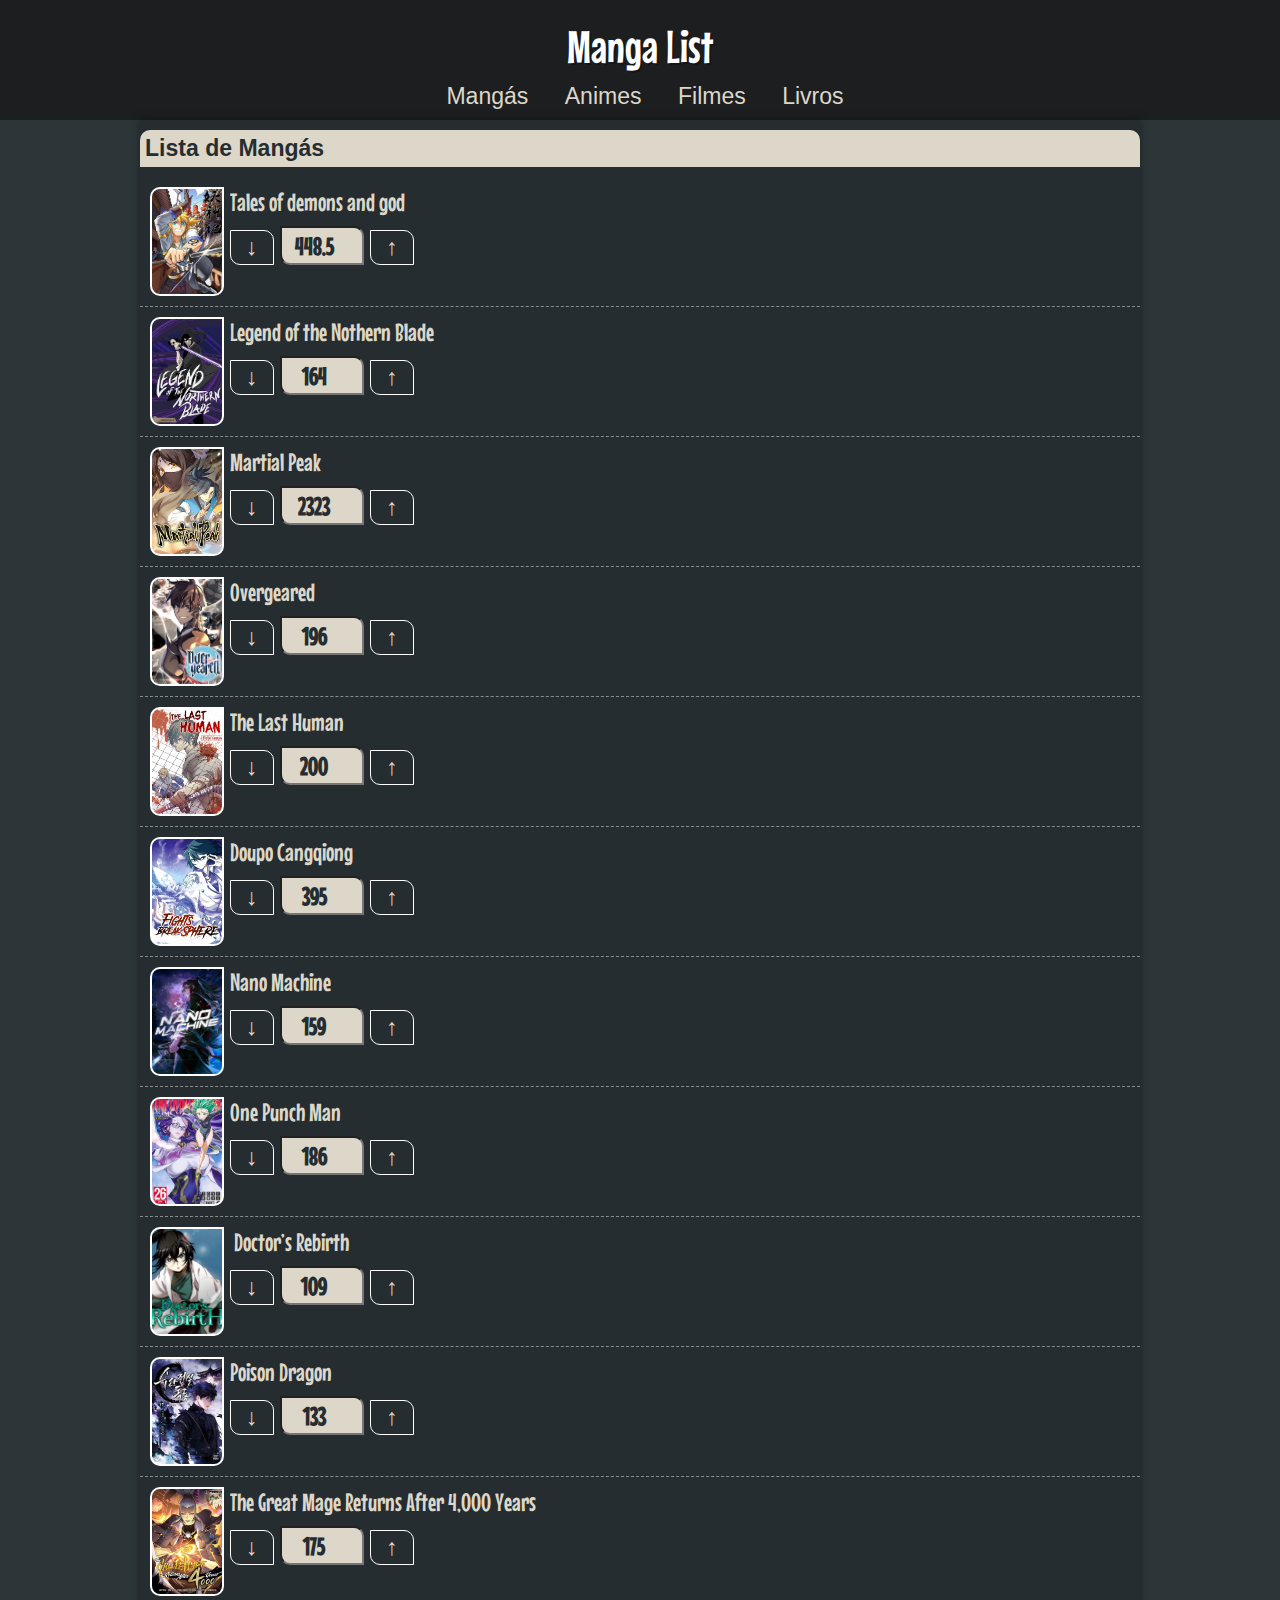
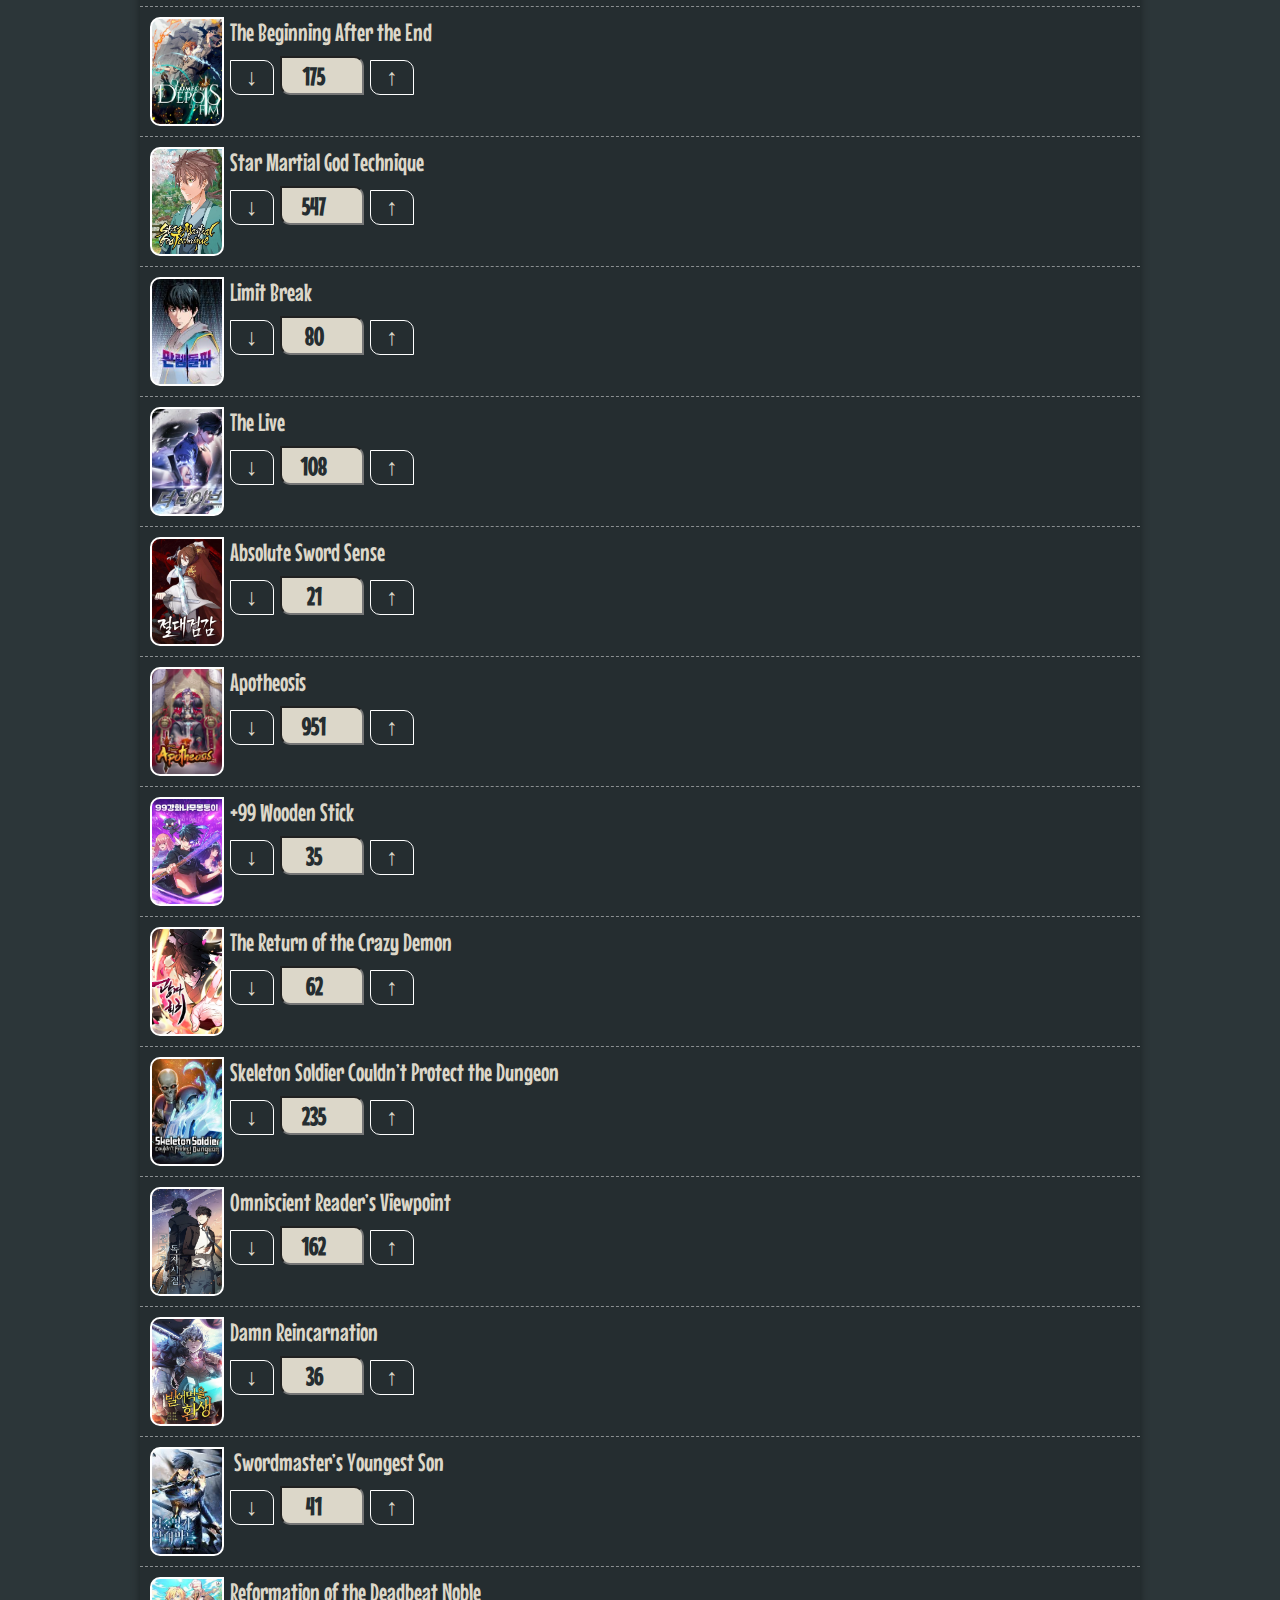
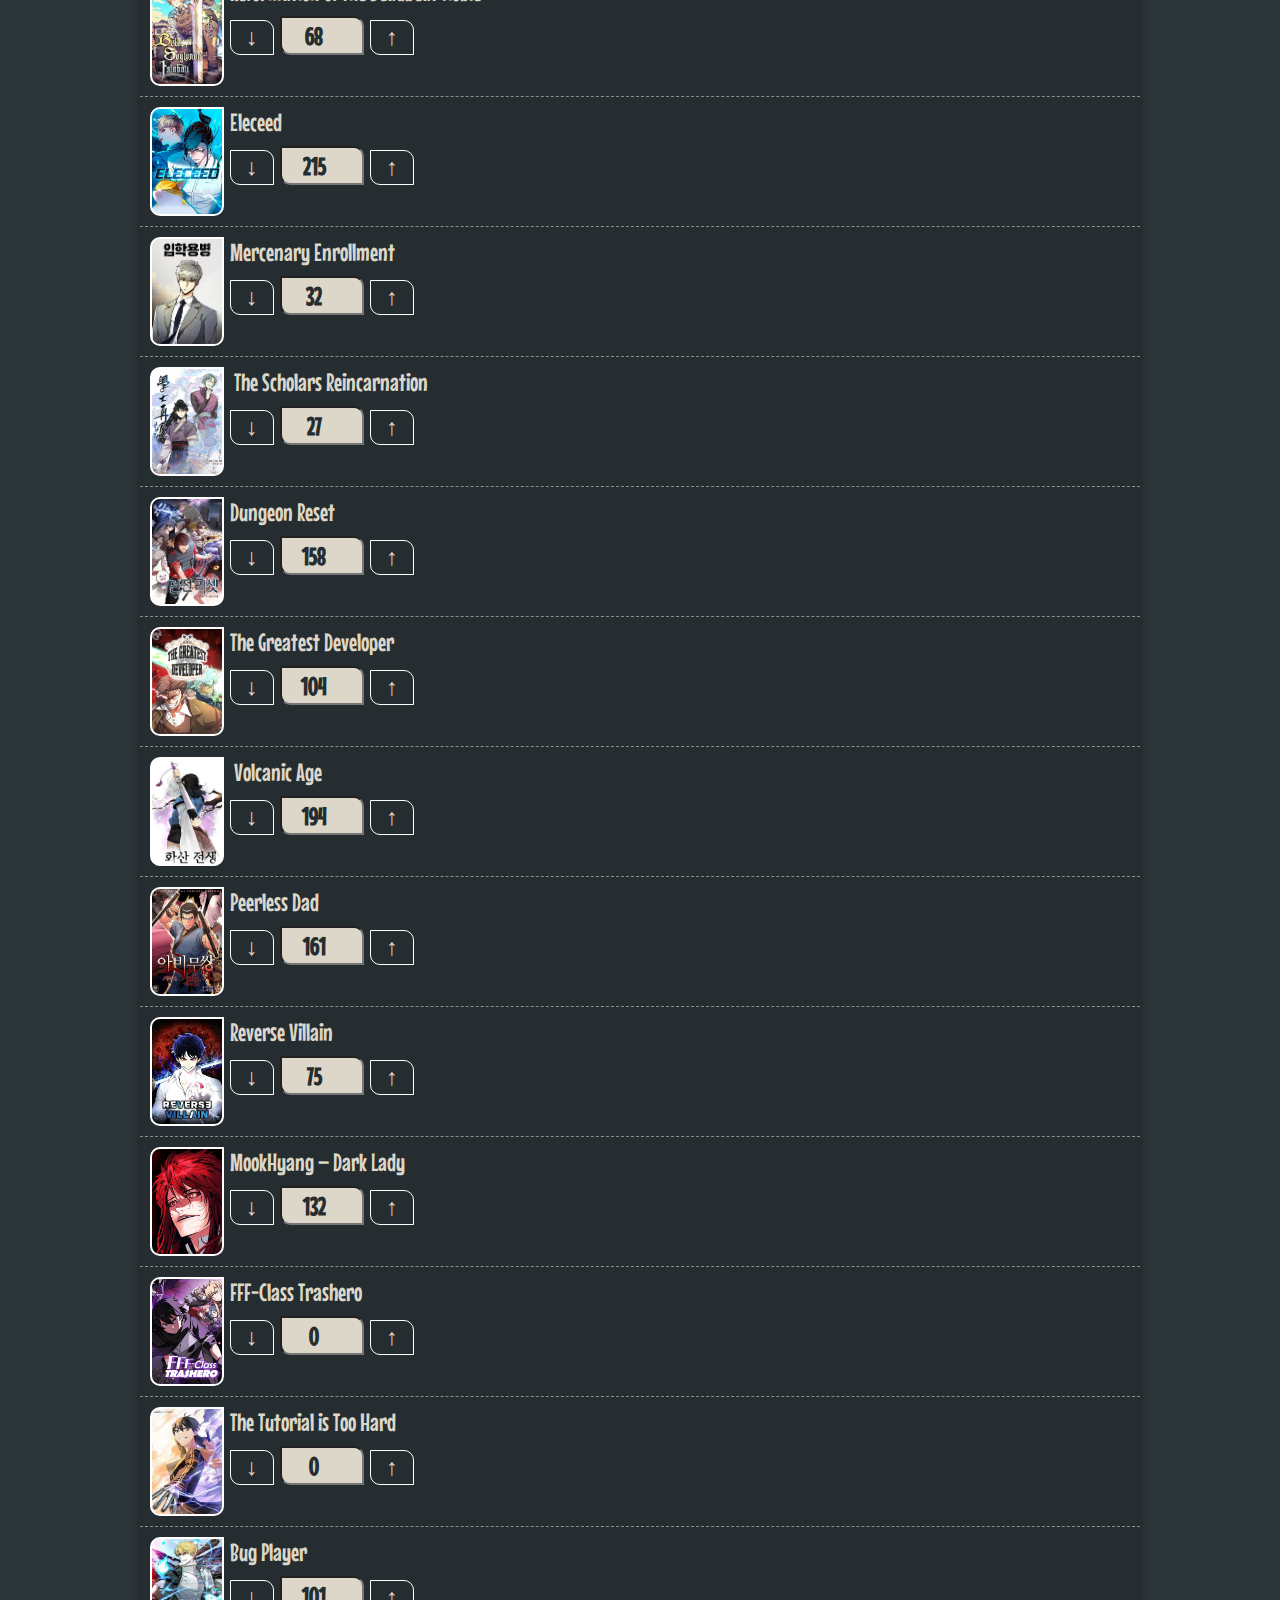
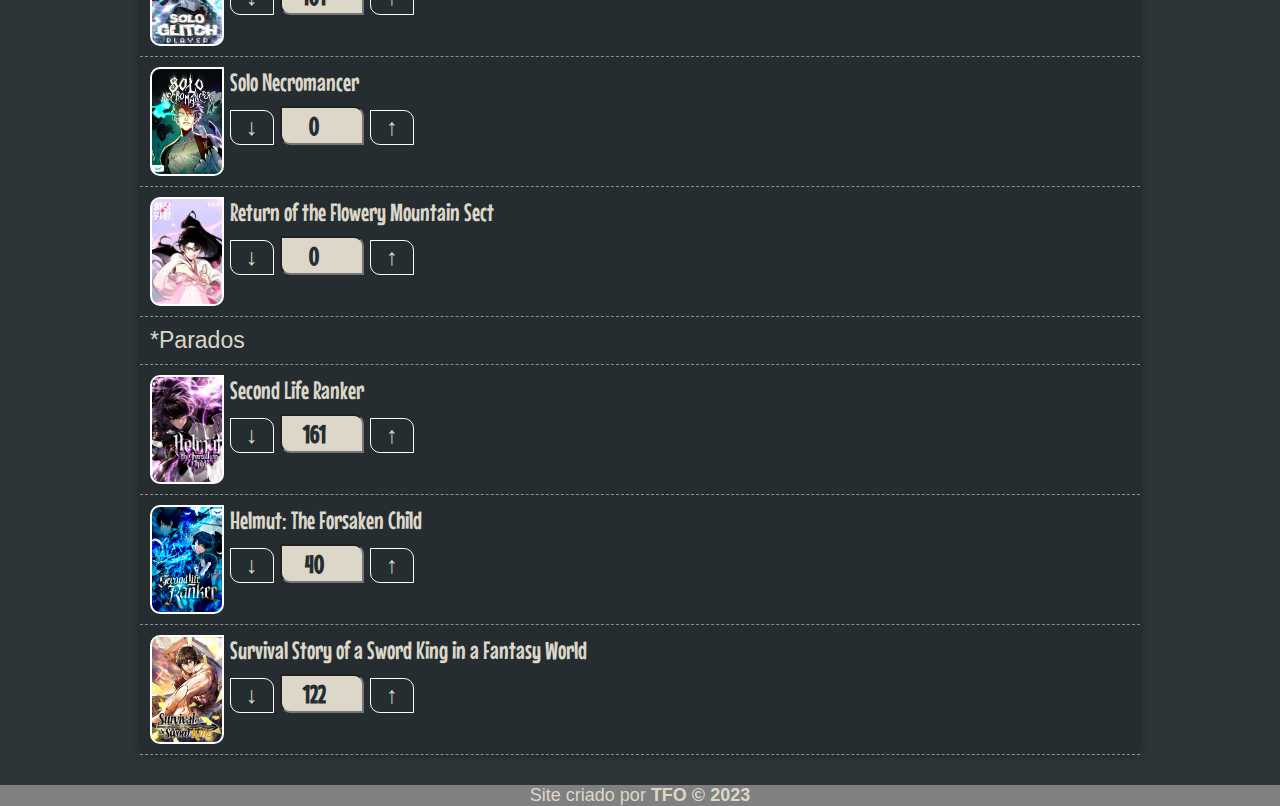
<file: index.html>
<!DOCTYPE html>
<html lang="pt-br">
<head>
    <meta charset="UTF-8">
    <meta http-equiv="X-UA-Compatible" content="IE=edge">
    <meta name="viewport" content="width=device-width, initial-scale=1.0">
    <link rel="stylesheet" href="estilo/grid.css">
    <link rel="shortcut icon" href="imagens/favicon.ico" type="image/x-icon">
    <link rel="stylesheet" href="https://fonts.googleapis.com/css2?family=Material+Symbols+Outlined:opsz,wght,FILL,GRAD@48,700,1,200" />
    <title>MangaList</title>
</head>
<body onresize="mudouTamanho()">
    <header class="header">
        <a href="#" id="logo">Manga List</a>
        <i id="burguer" class="material-symbols-outlined" onclick="clickMenu()">Menu</i>
        <menu id="itens" >
            <ul>
                <li><a href="#">Mangás</a></li>
                <li><a href="#">Animes</a></li>
                <li><a href="#">Filmes</a></li>
                <li><a href="#">Livros</a></li>
            </ul>
        </menu>
    </header>
    <!---->
    <section id="container">
        <div class="titulo"><h2>Lista de Mangás</h2></div>
        <!---->
        <div class='row'>
            <div class='capa' style='background-image: url(./imagens/capas/external_cover.jpg);' ></div>
            <div class='nome'><a href='https://saikaiscans.net/comics/contos-de-demonios-e-deuses'  target='_blank'>Tales of demons and god</a></div>
            <div class='cap'>
                <p>
                    <button class='btn'> &darr; </button>
                        <input type='number' class='ncap' name='1' id='i1' value='448.5' maxlength='5' size='5'> 
                    <button class='btn'> &uarr; </button>
                </p>
            </div>
        </div>
        <div class='row'>
            <div class='capa' style='background-image: url(./imagens/capas/LegendoftheNothernBlade.jpg);' ></div>
            <div class='nome'><a href='https://saikaiscans.net/comics/a-lenda-da-lamina-do-norte?tab=capitulos'  target='_blank'>Legend of the Nothern Blade</a></div>
            <div class='cap'>
                <p>
                    <button class='btn'> &darr; </button>
                        <input type='number' class='ncap' name='1' id='i1' value='164' maxlength='5' size='5'> 
                    <button class='btn'> &uarr; </button>
                </p>
            </div>
        </div>
        <div class='row'>
            <div class='capa' style='background-image: url(./imagens/capas/6022e659a8e56external_cover.jpg);' ></div>
            <div class='nome'><a href='https://argosscan.com/obras/1/martial-peak'  target='_blank'>Martial Peak</a></div>
            <div class='cap'>
                <p>
                    <button class='btn'> &darr; </button>
                        <input type='number' class='ncap' name='1' id='i1' value='2323' maxlength='5' size='5'> 
                    <button class='btn'> &uarr; </button>
                </p>
            </div>
        </div>
        <div class='row'>
            <div class='capa' style='background-image: url(./imagens/capas/overgeared_titleimage.jpg);' ></div>
            <div class='nome'><a href='https://neoxscans.net/?s=overgeared&post_type=wp-manga'  target='_blank'>Overgeared</a></div>
            <div class='cap'>
                <p>
                    <button class='btn'> &darr; </button>
                        <input type='number' class='ncap' name='1' id='i1' value='196' maxlength='5' size='5'> 
                    <button class='btn'> &uarr; </button>
                </p>
            </div>
        </div>
        <div class='row'>
            <div class='capa' style='background-image: url(./imagens/capas/The-Last-Human.jpg);' ></div>
            <div class='nome'><a href='https://neoxscans.net/manga/the-last-human*'  target='_blank'>The Last Human</a></div>
            <div class='cap'>
                <p>
                    <button class='btn'> &darr; </button>
                        <input type='number' class='ncap' name='1' id='i1' value='200' maxlength='5' size='5'> 
                    <button class='btn'> &uarr; </button>
                </p>
            </div>
        </div>
        <div class='row'>
            <div class='capa' style='background-image: url(./imagens/capas/603acf372b66eexternal_cover.jpg);' ></div>
            <div class='nome'><a href='https://neoxscans.net/?s=+Doupo+Cangqiong&post_type=wp-manga'  target='_blank'>Doupo Cangqiong</a></div>
            <div class='cap'>
                <p>
                    <button class='btn'> &darr; </button>
                        <input type='number' class='ncap' name='1' id='i1' value='395' maxlength='5' size='5'> 
                    <button class='btn'> &uarr; </button>
                </p>
            </div>
        </div>
        <div class='row'>
            <div class='capa' style='background-image: url(./imagens/capas/capa_nm.jpg);' ></div>
            <div class='nome'><a href='https://neoxscans.net/?s=nano+machine&post_type=wp-manga&op=&author=&artist=&release=&adult='  target='_blank'>Nano Machine</a></div>
            <div class='cap'>
                <p>
                    <button class='btn'> &darr; </button>
                        <input type='number' class='ncap' name='1' id='i1' value='159' maxlength='5' size='5'> 
                    <button class='btn'> &uarr; </button>
                </p>
            </div>
        </div>
        <div class='row'>
            <div class='capa' style='background-image: url(./imagens/capas/e2021404.jpg);'' ></div>
            <div class='nome'><a href='https://unionleitor.top/manga/one-punch-man'  target='_blank'>One Punch Man</a></div>
            <div class='cap'>
                <p>
                    <button class='btn'> &darr; </button>
                        <input type='number' class='ncap' name='1' id='i1' value='186' maxlength='5' size='5'> 
                    <button class='btn'> &uarr; </button>
                </p>
            </div>
        </div>
        <div class='row'>
            <div class='capa' style='background-image: url(./imagens/capas/Doctors-Rebirth.jpg);' ></div>
            <div class='nome'><a href='https://neoxscans.net/?s=Doctor+Rebirth&post_type=wp-manga&op=&author=&artist=&release=&adult='  target='_blank'> Doctor’s Rebirth</a></div>
            <div class='cap'>
                <p>
                    <button class='btn'> &darr; </button>
                        <input type='number' class='ncap' name='1' id='i1' value='109' maxlength='5' size='5'> 
                    <button class='btn'> &uarr; </button>
                </p>
            </div>
        </div>
        <div class='row'>
            <div class='capa' style='background-image: url(./imagens/capas/pd.jpg);' ></div>
            <div class='nome'><a href='https://neoxscans.net/?s=poison+dragon&post_type=wp-manga&op=&author=&artist=&release=&adult='  target='_blank'>Poison Dragon</a></div>
            <div class='cap'>
                <p>
                    <button class='btn'> &darr; </button>
                        <input type='number' class='ncap' name='1' id='i1' value='133' maxlength='5' size='5'> 
                    <button class='btn'> &uarr; </button>
                </p>
            </div>
        </div>
        <div class='row'>
            <div class='capa' style='background-image: url(./imagens/capas/The-Great-Mage-Returns-After-4000-Years-e1653052958881.jpg);' ></div>
            <div class='nome'><a href='https://neoxscans.net/?s=the+great+mage+returns+after+&post_type=wp-manga&op=&author=&artist=&release=&adult='  target='_blank'>The Great Mage Returns After 4,000 Years</a></div>
            <div class='cap'>
                <p>
                    <button class='btn'> &darr; </button>
                        <input type='number' class='ncap' name='1' id='i1' value='175' maxlength='5' size='5'> 
                    <button class='btn'> &uarr; </button>
                </p>
            </div>
        </div>
        <div class='row'>
            <div class='capa' style='background-image: url(./imagens/capas/O-Comeco-Depois-do-Fim-e1665797596343.jpg);' ></div>
            <div class='nome'><a href='https://neoxscans.net/?s=+The+Beginning+After+the+End+&post_type=wp-manga&op=&author=&artist=&release=&adult='  target='_blank'>The Beginning After the End</a></div>
            <div class='cap'>
                <p>
                    <button class='btn'> &darr; </button>
                        <input type='number' class='ncap' name='1' id='i1' value='175' maxlength='5' size='5'> 
                    <button class='btn'> &uarr; </button>
                </p>
            </div>
        </div>
        <div class='row'>
            <div class='capa' style='background-image: url(./imagens/capas/602ae39e55387external_cover.jpg);' ></div>
            <div class='nome'><a href='https://saikaiscan.com.br/comics/star-martial-god-technique-smgt?tab=capitulos'  target='_blank'>Star Martial God Technique</a></div>
            <div class='cap'>
                <p>
                    <button class='btn'> &darr; </button>
                        <input type='number' class='ncap' name='1' id='i1' value='547' maxlength='5' size='5'> 
                    <button class='btn'> &uarr; </button>
                </p>
            </div>
        </div>
        <div class='row'>
            <div class='capa' style='background-image: url(./imagens/capas/lb.jpg);' ></div>
            <div class='nome'><a href='https://neoxscans.net/?s=limit+breaker&post_type=wp-manga&op=&author=&artist=&release=&adult='  target='_blank'>Limit Break</a></div>
            <div class='cap'>
                <p>
                    <button class='btn'> &darr; </button>
                        <input type='number' class='ncap' name='1' id='i1' value='80' maxlength='5' size='5'> 
                    <button class='btn'> &uarr; </button>
                </p>
            </div>
        </div>
        <div class='row'>
            <div class='capa' style='background-image: url(./imagens/capas/thelive.jpg);' ></div>
            <div class='nome'><a href='https://neoxscans.net/?s=the+live&post_type=wp-manga&op=&author=&artist=&release=&adult='  target='_blank'>The Live</a></div>
            <div class='cap'>
                <p>
                    <button class='btn'> &darr; </button>
                        <input type='number' class='ncap' name='1' id='i1' value='108' maxlength='5' size='5'> 
                    <button class='btn'> &uarr; </button>
                </p>
            </div>
        </div>
        <div class='row'>
            <div class='capa' style='background-image: url(./imagens/capas/62b0ad2c1cfd1_capa.jpg);' ></div>
            <div class='nome'><a href='https://mangalivre.net/manga/absolute-sword-sense/15446'  target='_blank'>Absolute Sword Sense</a></div>
            <div class='cap'>
                <p>
                    <button class='btn'> &darr; </button>
                        <input type='number' class='ncap' name='1' id='i1' value='21' maxlength='5' size='5'> 
                    <button class='btn'> &uarr; </button>
                </p>
            </div>
        </div>
        <div class='row'>
            <div class='capa' style='background-image: url(./imagens/capas/60247f7d5a6ecexternal_cover.jpg);' ></div>
            <div class='nome'><a href='https://mangalivre.net/manga/apotheosis/7247'  target='_blank'>Apotheosis</a></div>
            <div class='cap'>
                <p>
                    <button class='btn'> &darr; </button>
                        <input type='number' class='ncap' name='1' id='i1' value='951' maxlength='5' size='5'> 
                    <button class='btn'> &uarr; </button>
                </p>
            </div>
        </div>
        <div class='row'>
            <div class='capa' style='background-image: url(./imagens/capas/99-Wooden-Stick-Mangaschan.jpg);' ></div>
            <div class='nome'><a href='https://neoxscans.net/?s=%2B99+Wooden+Stick&post_type=wp-manga&op=&author=&artist=&release=&adult='  target='_blank'>+99 Wooden Stick</a></div>
            <div class='cap'>
                <p>
                    <button class='btn'> &darr; </button>
                        <input type='number' class='ncap' name='1' id='i1' value='35' maxlength='5' size='5'> 
                    <button class='btn'> &uarr; </button>
                </p>
            </div>
        </div>
        <div class='row'>
            <div class='capa' style='background-image: url(./imagens/capas/we.jpg);' ></div>
            <div class='nome'><a href='https://prismascans.net/manga/the-return-of-the-crazy-demon11/'  target='_blank'>The Return of the Crazy Demon</a></div>
            <div class='cap'>
                <p>
                    <button class='btn'> &darr; </button>
                        <input type='number' class='ncap' name='1' id='i1' value='62' maxlength='5' size='5'> 
                    <button class='btn'> &uarr; </button>
                </p>
            </div>
        </div>
        <div class='row'>
            <div class='capa' style='background-image: url(./imagens/capas/602ef38382a5dexternal_cover.jpg);' ></div>
            <div class='nome'><a href='https://neoxscans.net/?s=Skeleton+Soldier+Couldn%E2%80%99t+Protect+the+Dungeon&post_type=wp-manga&op=&author=&artist=&release=&adult='  target='_blank'>Skeleton Soldier Couldn’t Protect the Dungeon</a></div>
            <div class='cap'>
                <p>
                    <button class='btn'> &darr; </button>
                        <input type='number' class='ncap' name='1' id='i1' value='235' maxlength='5' size='5'> 
                    <button class='btn'> &uarr; </button>
                </p>
            </div>
        </div>
        <div class='row'>
            <div class='capa' style='background-image: url(./imagens/capas/Omniscient_Reader.jpg);' ></div>
            <div class='nome'><a href='https://neoxscans.net/?s=Omniscient+Reader+Viewpoint&post_type=wp-manga&op=&author=&artist=&release=&adult='  target='_blank'>Omniscient Reader’s Viewpoint</a></div>
            <div class='cap'>
                <p>
                    <button class='btn'> &darr; </button>
                        <input type='number' class='ncap' name='1' id='i1' value='162' maxlength='5' size='5'> 
                    <button class='btn'> &uarr; </button>
                </p>
            </div>
        </div>
        <div class='row'>
            <div class='capa' style='background-image: url(./imagens/capas/62b3cd58c0c8f_capa.jpg);' ></div>
            <div class='nome'><a href='https://mangalivre.net/manga/damn-reincarnation/15458'  target='_blank'>Damn Reincarnation</a></div>
            <div class='cap'>
                <p>
                    <button class='btn'> &darr; </button>
                        <input type='number' class='ncap' name='1' id='i1' value='36' maxlength='5' size='5'> 
                    <button class='btn'> &uarr; </button>
                </p>
            </div>
        </div>
        <div class='row'>
            <div class='capa' style='background-image: url(./imagens/capas/swordmasters-youngest-son-manhwa.jpg);' ></div>
            <div class='nome'><a href='https://reaperscans.net/series/swordmasters-youngest-son-manhwa-1666488786340'  target='_blank'> Swordmaster’s Youngest Son</a></div>
            <div class='cap'>
                <p>
                    <button class='btn'> &darr; </button>
                        <input type='number' class='ncap' name='1' id='i1' value='41' maxlength='5' size='5'> 
                    <button class='btn'> &uarr; </button>
                </p>
            </div>
        </div>
        <div class='row'>
            <div class='capa' style='background-image: url(./imagens/capas/rfd.jpg);' ></div>
            <div class='nome'><a href='https://neoxscans.net/?s=Reformation+of+the+Deadbeat+Noble&post_type=wp-manga'  target='_blank'>Reformation of the Deadbeat Noble</a></div>
            <div class='cap'>
                <p>
                    <button class='btn'> &darr; </button>
                        <input type='number' class='ncap' name='1' id='i1' value='68' maxlength='5' size='5'> 
                    <button class='btn'> &uarr; </button>
                </p>
            </div>
        </div>
        <div class='row'>
            <div class='capa' style='background-image: url(./imagens/capas/cover_250x350.jpg);' ></div>
            <div class='nome'><a href='https://gekkou.com.br/manga/eleceed'  target='_blank'>Eleceed</a></div>
            <div class='cap'>
                <p>
                    <button class='btn'> &darr; </button>
                        <input type='number' class='ncap' name='1' id='i1' value='215' maxlength='5' size='5'> 
                    <button class='btn'> &uarr; </button>
                </p>
            </div>
        </div>
        <div class='row'>
            <div class='capa' style='background-image: url(./imagens/capas/00.jpg);' ></div>
            <div class='nome'><a href='https://neoxscans.net/?s=Mercenary+Enrollment&post_type=wp-manga&op=&author=&artist=&release=&adult='  target='_blank'>Mercenary Enrollment</a></div>
            <div class='cap'>
                <p>
                    <button class='btn'> &darr; </button>
                        <input type='number' class='ncap' name='1' id='i1' value='32' maxlength='5' size='5'> 
                    <button class='btn'> &uarr; </button>
                </p>
            </div>
        </div>
        <div class='row'>
            <div class='capa' style='background-image: url(./imagens/capas/The-Scholars-Reincarnation.jpg);' ></div>
            <div class='nome'><a href='https://prismascans.net/manga/the-scholar-reincarnation/'  target='_blank'> The Scholars Reincarnation</a></div>
            <div class='cap'>
                <p>
                    <button class='btn'> &darr; </button>
                        <input type='number' class='ncap' name='1' id='i1' value='27' maxlength='5' size='5'> 
                    <button class='btn'> &uarr; </button>
                </p>
            </div>
        </div>
        <div class='row'>
            <div class='capa' style='background-image: url(./imagens/capas/8962fd7d3d1fed1d2752.jpg);' ></div>
            <div class='nome'><a href='https://neoxscans.net/?s=Dungeon+Reset&post_type=wp-manga&op=&author=&artist=&release=&adult='  target='_blank'>Dungeon Reset</a></div>
            <div class='cap'>
                <p>
                    <button class='btn'> &darr; </button>
                        <input type='number' class='ncap' name='1' id='i1' value='158' maxlength='5' size='5'> 
                    <button class='btn'> &uarr; </button>
                </p>
            </div>
        </div>
        <div class='row'>
            <div class='capa' style='background-image: url(./imagens/capas/capa-the-greatest-developer.jpg);' ></div>
            <div class='nome'><a href='https://imperiodabritannia.com/manga/the-greatest-state-designer-developer/'  target='_blank'>The Greatest Developer</a></div>
            <div class='cap'>
                <p>
                    <button class='btn'> &darr; </button>
                        <input type='number' class='ncap' name='1' id='i1' value='104' maxlength='5' size='5'> 
                    <button class='btn'> &uarr; </button>
                </p>
            </div>
        </div>
        <div class='row'>
            <div class='capa' style='background-image: url(./imagens/capas/va.jpg);' ></div>
            <div class='nome'><a href='https://mangalivre.net/manga/volcanic-age/6797'  target='_blank'> Volcanic Age</a></div>
            <div class='cap'>
                <p>
                    <button class='btn'> &darr; </button>
                        <input type='number' class='ncap' name='1' id='i1' value='194' maxlength='5' size='5'> 
                    <button class='btn'> &uarr; </button>
                </p>
            </div>
        </div>
        <div class='row'>
            <div class='capa' style='background-image: url(./imagens/capas/PD_Vol.02.jpg);' ></div>
            <div class='nome'><a href='https://dropescan.com/manga/peerles-dad/'  target='_blank'>Peerless Dad</a></div>
            <div class='cap'>
                <p>
                    <button class='btn'> &darr; </button>
                        <input type='number' class='ncap' name='1' id='i1' value='161' maxlength='5' size='5'> 
                    <button class='btn'> &uarr; </button>
                </p>
            </div>
        </div>
        <div class='row'>
            <div class='capa' style='background-image: url(./imagens/capas/6021bf4084a25external_cover.jpg);' ></div>
            <div class='nome'><a href='https://mangalivre.net/manga/reverse-villain/9105'  target='_blank'>Reverse Villain</a></div>
            <div class='cap'>
                <p>
                    <button class='btn'> &darr; </button>
                        <input type='number' class='ncap' name='1' id='i1' value='75' maxlength='5' size='5'> 
                    <button class='btn'> &uarr; </button>
                </p>
            </div>
        </div>
        <div class='row'>
            <div class='capa' style='background-image: url(./imagens/capas/b771f086f6647df96bc0bf79388ef0e0.jpg);' ></div>
            <div class='nome'><a href='https://neoxscans.net/?s=Dark+Lady&post_type=wp-manga&op=&author=&artist=&release=&adult='  target='_blank'>MookHyang – Dark Lady</a></div>
            <div class='cap'>
                <p>
                    <button class='btn'> &darr; </button>
                        <input type='number' class='ncap' name='1' id='i1' value='132' maxlength='5' size='5'> 
                    <button class='btn'> &uarr; </button>
                </p>
            </div>
        </div>
        <div class='row'>
            <div class='capa' style='background-image: url(./imagens/capas/603b2b7cbc65dexternal_cover.jpg);' ></div>
            <div class='nome'><a href='https://neoxscans.net/?s=FFF-Class+Trashero&post_type=wp-manga&op=&author=&artist=&release=&adult='  target='_blank'>FFF-Class Trashero</a></div>
            <div class='cap'>
                <p>
                    <button class='btn'> &darr; </button>
                        <input type='number' class='ncap' name='1' id='i1' value='0' maxlength='5' size='5'> 
                    <button class='btn'> &uarr; </button>
                </p>
            </div>
        </div>
        <div class='row'>
            <div class='capa' style='background-image: url(./imagens/capas/TheTutoriaisTooHard.jpg);' ></div>
            <div class='nome'><a href='https://neoxscans.net/?s=The+Tutorial+is+Too+Hard&post_type=wp-manga&op=&author=&artist=&release=&adult='  target='_blank'>The Tutorial is Too Hard</a></div>
            <div class='cap'>
                <p>
                    <button class='btn'> &darr; </button>
                        <input type='number' class='ncap' name='1' id='i1' value='0' maxlength='5' size='5'> 
                    <button class='btn'> &uarr; </button>
                </p>
            </div>
        </div>
        <div class='row'>
            <div class='capa' style='background-image: url(./imagens/capas/solo-glitch-player-48664.jpg);' ></div>
            <div class='nome'><a href='https://neoxscans.net/?s=Bug+Player&post_type=wp-manga&op=&author=&artist=&release=&adult='  target='_blank'>Bug Player</a></div>
            <div class='cap'>
                <p>
                    <button class='btn'> &darr; </button>
                        <input type='number' class='ncap' name='1' id='i1' value='101' maxlength='5' size='5'> 
                    <button class='btn'> &uarr; </button>
                </p>
            </div>
        </div>
        <div class='row'>
            <div class='capa' style='background-image: url(./imagens/capas/Solo-Necromancer-e1653008811512.jpg);' ></div>
            <div class='nome'><a href='https://neoxscans.net/?s=Solo+Necromancer&post_type=wp-manga&op=&author=&artist=&release=&adult='  target='_blank'>Solo Necromancer</a></div>
            <div class='cap'>
                <p>
                    <button class='btn'> &darr; </button>
                        <input type='number' class='ncap' name='1' id='i1' value='0' maxlength='5' size='5'> 
                    <button class='btn'> &uarr; </button>
                </p>
            </div>
        </div>
        <div class='row'>
            <div class='capa' style='background-image: url(./imagens/capas/210331_-193x278-1.webp);' ></div>
            <div class='nome'><a href='https://diskusscan.com/manga/return-of-the-flowery-mountain-sect/'  target='_blank'>Return of the Flowery Mountain Sect</a></div>
            <div class='cap'>
                <p>
                    <button class='btn'> &darr; </button>
                        <input type='number' class='ncap' name='1' id='i1' value='0' maxlength='5' size='5'> 
                    <button class='btn'> &uarr; </button>
                </p>
            </div>
        </div>

    </div>

    <!----> 
        <div class='row'>
                <p>*Parados</p>
            </div>
        </div>

        <div class='row'>
            <div class='capa' style='background-image: url(./imagens/capas/cl894zg7i006clezl375h512p.png);' ></div>
            <div class='nome'><a href='https://neoxscans.net/?s=second+life+ranker&post_type=wp-manga&op=&author=&artist=&release=&adult='  target='_blank'>Second Life Ranker</a></div>
            <div class='cap'>
                <p>
                    <button class='btn'> &darr; </button>
                        <input type='number' class='ncap' name='1' id='i1' value='161' maxlength='5' size='5'> 
                    <button class='btn'> &uarr; </button>
                </p>
            </div>
        </div>
        <div class='row'>   
            <div class='capa' style='background-image: url(./imagens/capas/SLR-copiar-1-scaled-e1665797052672.jpg);' ></div>
            <div class='nome'><a href='https://reaperscans.net/series/helmut'  target='_blank'>Helmut: The Forsaken Child</a></div>
            <div class='cap'>
                <p>
                    <button class='btn'> &darr; </button>
                        <input type='number' class='ncap' name='1' id='i1' value='40' maxlength='5' size='5'> 
                    <button class='btn'> &uarr; </button>
                </p>
            </div>
        </div>
        <div class='row'>
            <div class='capa' style='background-image: url(./imagens/capas/survival-of-the-sword-king.jpeg);' ></div>
            <div class='nome'><a href='https://neoxscans.net/manga/latna-saga-a-jornada-do-rei-espadachim/'  target='_blank'>Survival Story of a Sword King in a Fantasy World</a></div>
            <div class='cap'>
                <p>
                    <button class='btn'> &darr; </button>
                        <input type='number' class='ncap' name='1' id='i1' value='122' maxlength='5' size='5'> 
                    <button class='btn'> &uarr; </button>
                </p>
            </div>
        </div>
            

    <!----> 
    </section>

    <script>
        function mudouTamanho() {
            if (window.innerWidth >= 768) {
                itens.style.display = 'block'
            } else {
                itens.style.display = 'none'
            }
        }
        function clickMenu() {
            if (itens.style.display == 'block') {
                itens.style.display = 'none'
            } else {
                itens.style.display = 'block'
            }
        }
    </script>


    <footer>
        Site criado por <a href="https://github.com/tiagofo" target="_blank" rel="external">TFO &copy; 2023</a> 
    </footer>
</body>
</html>
</file>
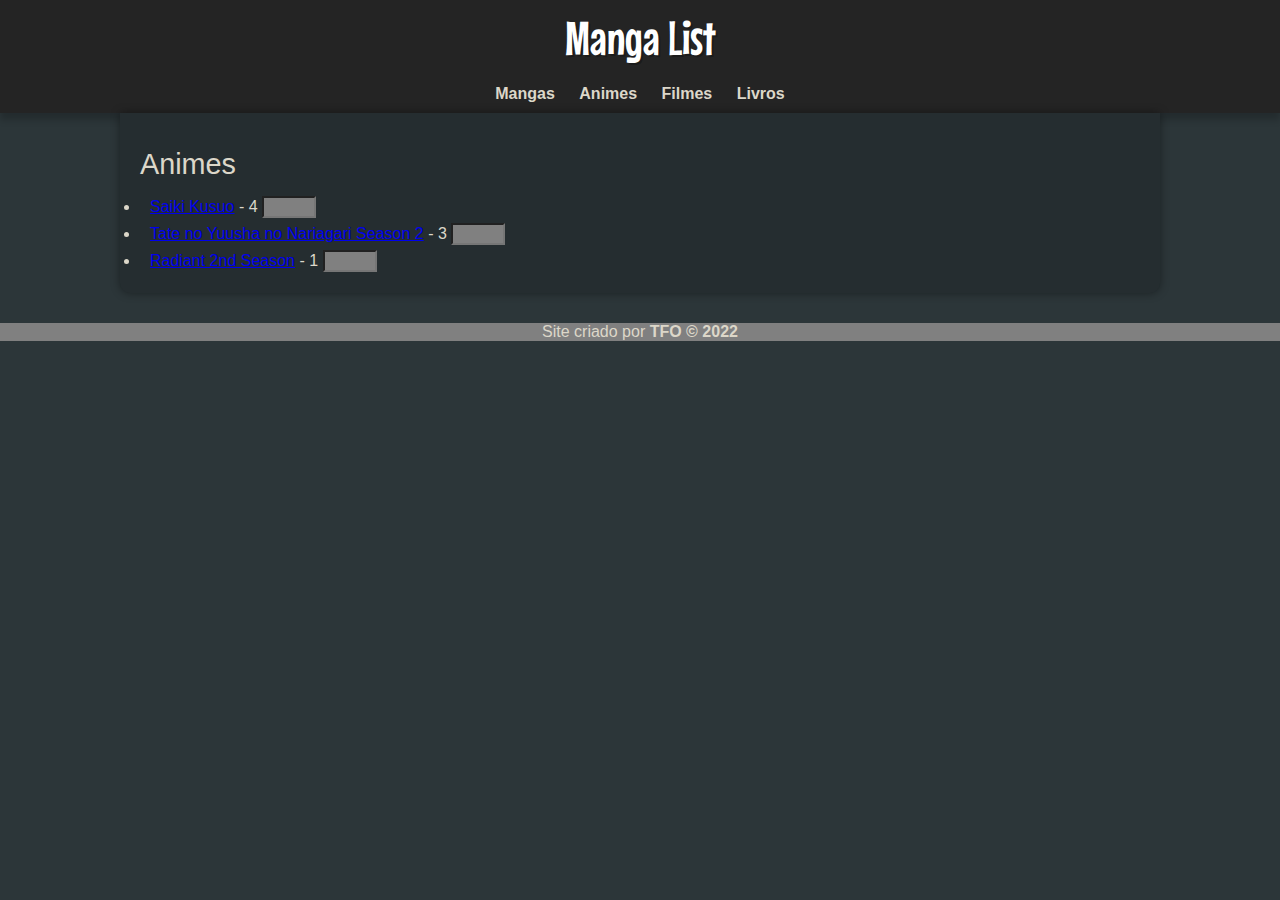
<file: animes.html>
<!DOCTYPE html>
<html lang="pt-br">
<head>
    <meta charset="UTF-8">
    <meta http-equiv="X-UA-Compatible" content="IE=edge">
    <meta name="viewport" content="width=device-width, initial-scale=1.0">
    <link rel="stylesheet" href="./estilo/style.css">
    <link rel="shortcut icon" href="./imagens/favicon.ico" type="image/x-icon">
    <title>Manga List</title>
</head>
<body>
    <header>
        <h1>Manga List</h1>
    </header>
    
    <nav id="menu">
        <a href="index.html" rel="next">Mangas</a>
        <a href="animes.html" rel="next">Animes</a>
        <a href="filmes.html">Filmes</a>
        <a href="#">Livros</a>
    </nav>

    <main>
        <article>
            <h2>Animes</h2>
            <li><a href="https://anihub.tv/anime/saiki-kusuo-no-ps-nan-2/" target="_blank" rel="external">Saiki Kusuo</a> - 4 <input type="text"></li>
            <li><a href="https://anihub.tv/anime/tate-no-yuusha-no-nariagari-season-2/" target="_blank" rel="external">Tate no Yuusha no Nariagari Season 2</a> - 3 <input type="text"></li>
            <li><a href="https://anihub.tv/anime/radiant-2nd-season/" target="_blank" rel="external">Radiant 2nd Season</a> - 1 <input type="text"></li>
        </article>
    </main>

    <footer>
        Site criado por <a href="https://github.com/tiagofo" target="_blank" rel="external">TFO &copy; 2022</a> 
    </footer>
</body>
</html>
</file>
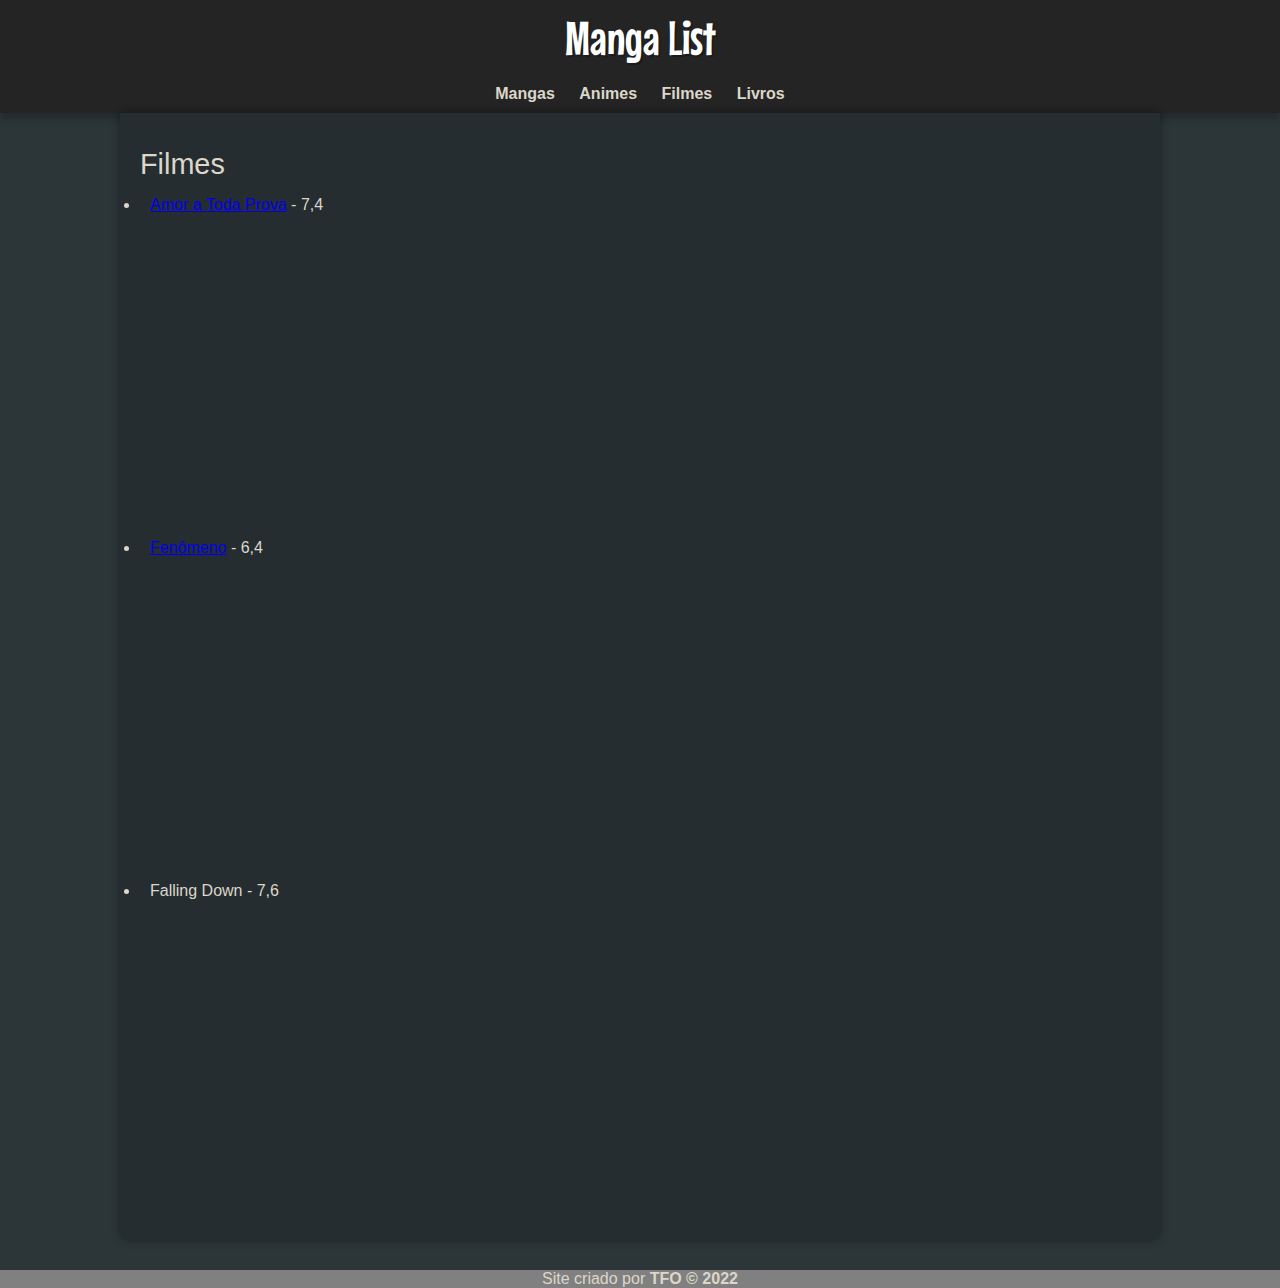
<file: filmes.html>
<!DOCTYPE html>
<html lang="pt-br">
<head>
    <meta charset="UTF-8">
    <meta http-equiv="X-UA-Compatible" content="IE=edge">
    <meta name="viewport" content="width=device-width, initial-scale=1.0">
    <link rel="stylesheet" href="./estilo/style.css">
    <link rel="shortcut icon" href="./imagens/favicon.ico" type="image/x-icon">
    <title>Manga List</title>
</head>
<body>
    <header>
        <h1>Manga List</h1>
    </header>
    
    <nav id="menu">
        <a href="index.html" rel="next">Mangas</a>
        <a href="animes.html" rel="next">Animes</a>
        <a href="filmes.html">Filmes</a>
        <a href="#">Livros</a>
    </nav>
    <main>
        <article>
            <h2>Filmes</h2>
            <li><a href="https://www.imdb.com/title/tt1570728/" target="_blank" rel="external">Amor a Toda Prova</a> - 7,4 </li>
            <div class="video"><iframe width="560" height="315" src="https://www.youtube.com/embed/8iCwtxJejik" title="YouTube video player" frameborder="0" allow="accelerometer; autoplay; clipboard-write; encrypted-media; gyroscope; picture-in-picture" allowfullscreen></iframe></div>
            <li><a href="https://www.imdb.com/title/tt0117333/" target="_blank" rel="external">Fenômeno</a> - 6,4 </li>
            <div class="video"><iframe width="560" height="315" src="https://www.youtube.com/embed/apduYg2VqTI" title="YouTube video player" frameborder="0" allow="accelerometer; autoplay; clipboard-write; encrypted-media; gyroscope; picture-in-picture" allowfullscreen></iframe></div>
            <li><a href="https://www.imdb.com/title/tt0106856/"></a>Falling Down - 7,6</li>
            <div class="video"><iframe width="560" height="315" src="https://www.youtube.com/embed/BD5ofrSNDFA" title="YouTube video player" frameborder="0" allow="accelerometer; autoplay; clipboard-write; encrypted-media; gyroscope; picture-in-picture" allowfullscreen></iframe></div>
        </article>
    </main>

    <footer>
        Site criado por <a href="https://github.com/tiagofo" target="_blank" rel="external">TFO &copy; 2022</a> 
    </footer>
</body>
</html>
</file>
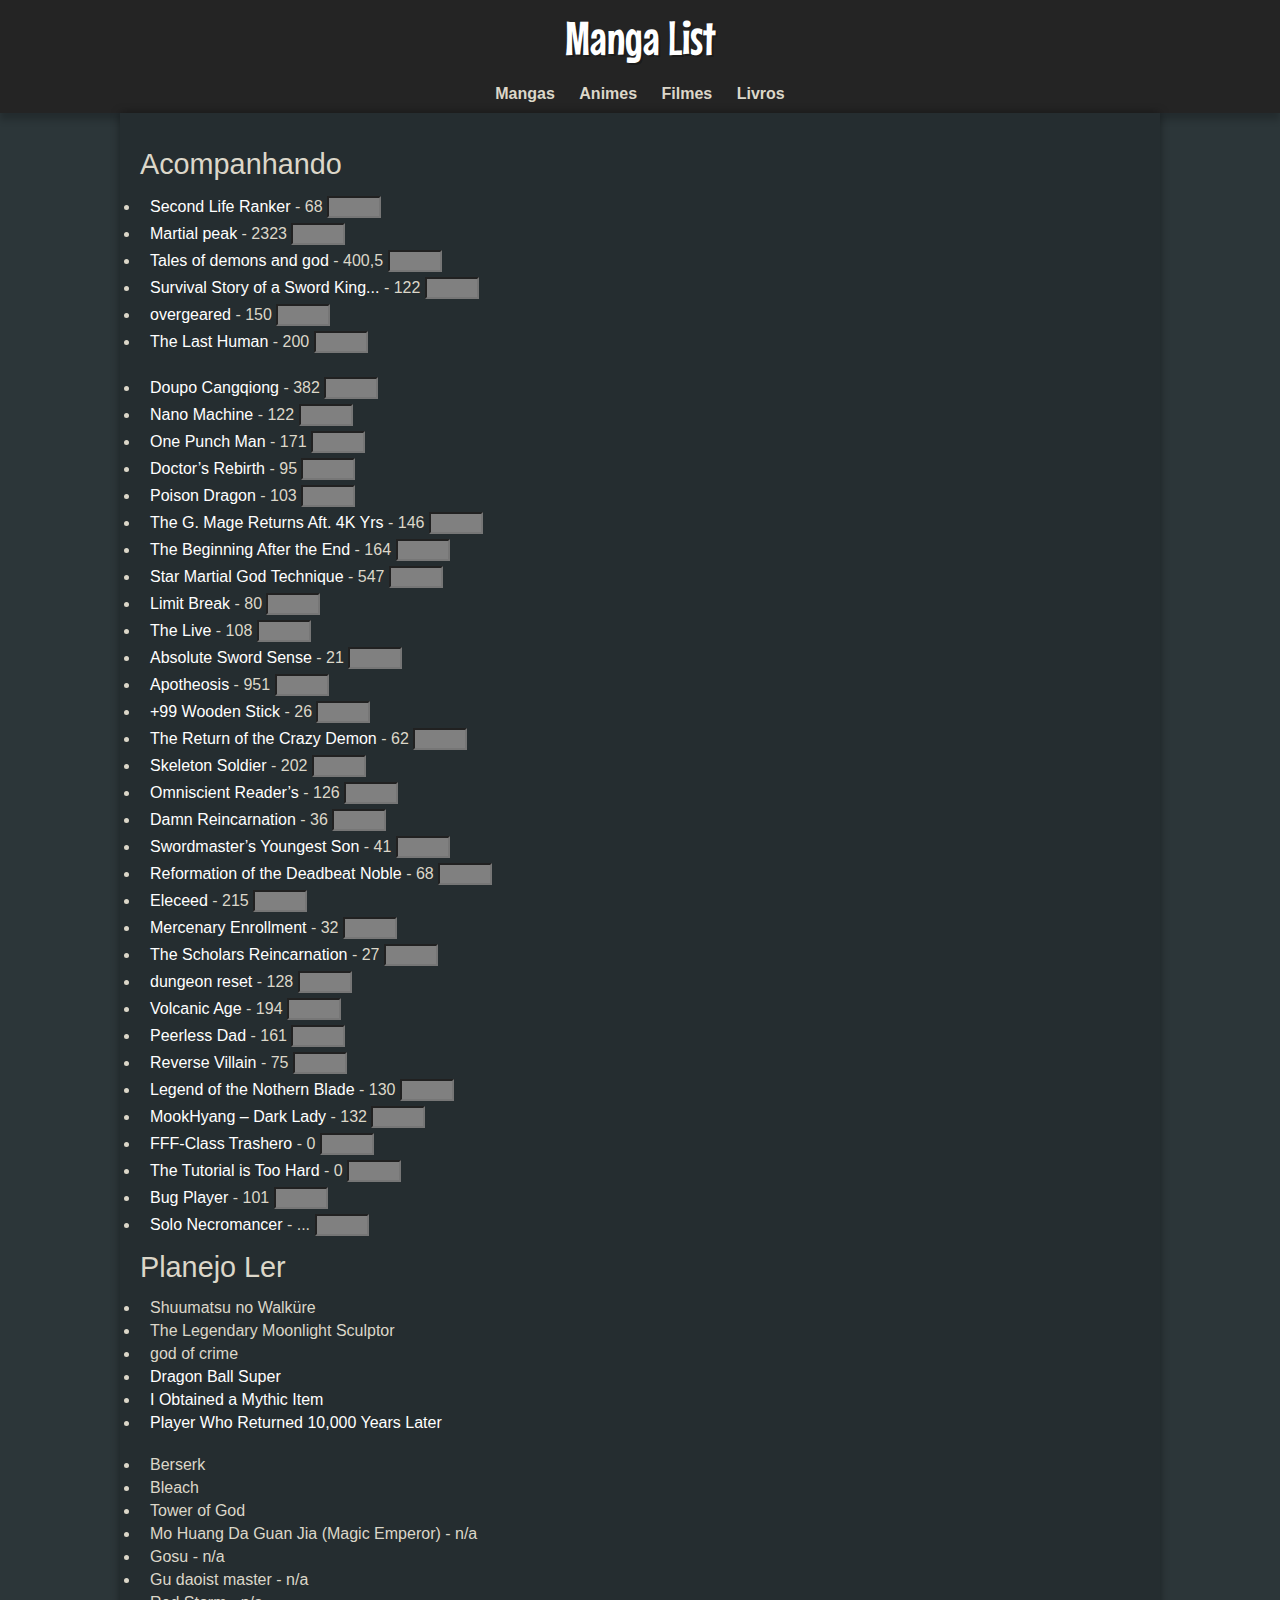
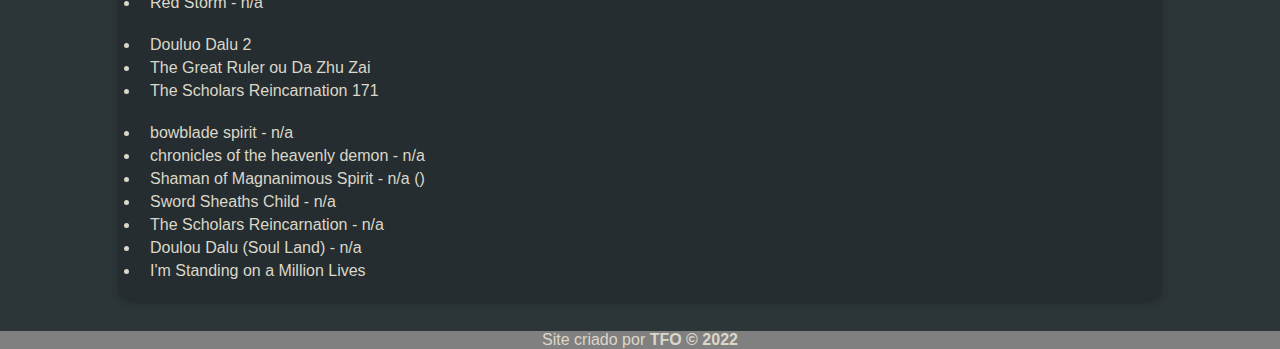
<file: index2.html>
<!DOCTYPE html>
<html lang="pt-br">
<head>
    <meta charset="UTF-8">
    <meta http-equiv="X-UA-Compatible" content="IE=edge">
    <meta name="viewport" content="width=device-width, initial-scale=1.0">
    <link rel="stylesheet" href="./estilo/style.css">
    <link rel="shortcut icon" href="./imagens/favicon.ico" type="image/x-icon">
    <title>Manga List</title>
</head>
<body>
    <header>
        <h1>Manga List</h1>
    </header>
    
    <nav id="menu">
        <a href="index.html" rel="next">Mangas</a>
        <a href="animes.html" rel="next">Animes</a>
        <a href="filmes.html">Filmes</a>
        <a href="#">Livros</a>
    </nav>
    

    
    <main>
        <h2>Acompanhando</h2>

        <li><a href="https://neoxscans.net/manga/second-life-ranker-452124/" target="_blank" rel="external">  Second Life Ranker </a> - 68 <input type="number"></li>
        <li><a href="https://argosscan.com/obras/1/martial-peak" target="_blank" rel="external">  Martial peak </a> - 2323 <input type="number"></li>
        <li><a href="https://saikaiscan.com.br/comics/tales-of-demons-and-gods-tdg?tab=capitulos" target="_blank" rel="external"> Tales of demons and god </a> - 400,5 <input type="number"></li>
        <li><a href="https://neoxscans.net/manga/survival-story*" target="_blank" rel="external"> Survival Story of a Sword King... </a> - 122 <input type="number"></li>
        <li><a href="https://neoxscans.net/manga/overgeared*/cap-130/" target="_blank" rel="external">  overgeared </a> - 150 <input type="number"></li>
        <li><a href="https://neoxscans.net/manga/the-last-human-452124/" target="_blank" rel="external">  The Last Human </a> - 200 <input type="number"></li>
        <br>
        <li><a href="https://neoxscans.net/manga/doupo*" target="_blank" rel="external">  Doupo Cangqiong </a> - 382 <input type="number"></li>
        <li><a href="https://markscans.online/manga/nano/" target="_blank" rel="external">  Nano Machine </a> - 122 <input type="number"></li>
        <li><a href="https://unionleitor.top/manga/one-punch-man" target="_blank" rel="external"> One Punch Man </a> - 171 <input type="number"></li>
        <li><a href="https://neoxscans.net/manga/doctors*" target="_blank" rel="external">  Doctor’s Rebirth </a> - 95 <input type="number"></li>
        <li><a href="https://markscans.online/manga/legend-of-sura-the-poisonous-dragon/" target="_blank" rel="external"> Poison Dragon </a> - 103 <input type="number"></li>
        <li><a href="https://neoxscans.net/manga/the-great-mage-returns-after-4000-years*" target="_blank" rel="external">  The G. Mage Returns Aft. 4K Yrs </a> - 146 <input type="number"></li>
        <li><a href="https://neoxscans.net/manga/o-comeco*" target="_blank" rel="external"> The Beginning After the End </a> - 164 <input type="number"></li>
        <li><a href="https://saikaiscan.com.br/comics/star-martial-god-technique-smgt?tab=capitulos" target="_blank" rel="external">Star Martial God Technique </a> - 547 <input type="number"></li>
        <li><a href="https://markscans.online/manga/limit-breaker/" target="_blank" rel="external"> Limit Break </a> - 80 <input type="number"></li>
        <li><a href="https://markscans.online/manga/the-live/" target="_blank" rel="external"> The Live </a> - 108 <input type="number"></li>
        <li><a href="https://markscans.online/manga/absolute-sword-sense/" target="_blank" rel="external">  Absolute Sword Sense </a> - 21 <input type="number"></li>
        <li><a href="https://mangalivre.net/manga/apotheosis/7247 https://manhuaplus.com/manga/apotheosis/" target="_blank" rel="external">Apotheosis </a> - 951 <input type="number"></li>
        <li><a href="https://neoxscans.net/manga/99-wooden*" target="_blank" rel="external">  +99 Wooden Stick </a> - 26 <input type="number"></li>
        <li><a href="https://prismascans.net/manga/the-return-of-the-crazy-demon6/" target="_blank" rel="external"> The Return of the Crazy Demon </a> - 62 <input type="number"></li>
        <li><a href="https://neoxscans.net/manga/skeleton-soldier-couldnt-protect*" target="_blank" rel="external"> Skeleton Soldier</a> - 202 <input type="number"></li>
        <li><a href="https://neoxscans.net/manga/omniscient-readers" target="_blank" rel="external">  Omniscient Reader’s</a> - 126 <input type="number"></li>
        <li><a href="https://mangalivre.net/manga/damn-reincarnation/15458" target="_blank" rel="external"> Damn Reincarnation </a> - 36 <input type="number"></li>
        <li><a href="https://reaperscans.com.br/series/swordmasters-youngest-son-manhwa" target="_blank" rel="external">  Swordmaster’s Youngest Son</a> - 41 <input type="number"></li>
        <li><a href="https://neoxscans.net/manga/reformation-of-the-deadbeat-noble-452124/" target="_blank" rel="external"> Reformation of the Deadbeat Noble</a> - 68 <input type="number"></li>
        <li><a href="https://gekkou.com.br/manga/eleceed" target="_blank" rel="external"> Eleceed</a> - 215 <input type="number"></li>
        <li><a href="https://markscans.online/manga/mce/" target="_blank" rel="external"> Mercenary Enrollment</a> - 32 <input type="number"></li>
        <li><a href="https://prismascans.net/manga/the-scholar-reincarnation/" target="_blank" rel="external">  The Scholars Reincarnation</a> - 27 <input type="number"></li>
        <li><a href="https://neoxscans.net/manga/dungeon" target="_blank" rel="external"> dungeon reset </a> - 128 <input type="number"></li>
        <li><a href="https://mangalivre.net/manga/volcanic-age/6797" target="_blank" rel="external">  Volcanic Age </a> - 194 <input type="number"></li>
        <li><a href="https://dropescan.com/manga/peerles-dad" target="_blank" rel="external"> Peerless Dad </a> - 161 <input type="number"></li>
        <li><a href="https://mangalivre.net/manga/reverse-villain/9105" target="_blank" rel="external"> Reverse Villain </a> - 75 <input type="number"></li>
        <li><a href="https://saikaiscan.com.br/comics/legend-of-the-northern-blade-lnb?tab=capitulos" target="_blank" rel="external">Legend of the Nothern Blade </a> - 130 <input type="number"></li>
        <li><a href="https://neoxscans.net/manga/mookhyang-dark*" target="_blank" rel="external"> MookHyang – Dark Lady </a> - 132 <input type="number"></li>
        
        <li><a href="https://neoxscans.net/manga/fff-class-trashero-452124/" target="_blank" rel="external">  FFF-Class Trashero </a> - 0 <input type="number"></li>
        <li><a href="https://neoxscans.net/manga/the-tutorial-is-too-hard-452124/" target="_blank" rel="external">  The Tutorial is Too Hard </a> - 0 <input type="number"></li>
        <li><a href="https://neoxscans.net/manga/bug-player-452124/" target="_blank" rel="external">  Bug Player </a> - 101 <input type="number"></li>
        <li><a href="https://neoxscans.net/manga/solo-necromancer-452124/" target="_blank" rel="external">  Solo Necromancer </a> - ... <input type="number"></li>        
        
        <h2>Planejo Ler</h2>
        
        <li>Shuumatsu no Walküre</li>
        <li>The Legendary Moonlight Sculptor</li>
        <li>god of crime</li>
        <li><a href="https://mangalivre.net/manga/dragon-ball-super/2070" target="_blank" rel="external">Dragon Ball Super</a></li>
        <li><a href="https://reaperscans.com.br/series/eu-ganhei-um-item-mitico-manhwa-1664646120329" target="_blank" rel="external">I Obtained a Mythic Item</a></li>
        <li><a href="https://neoxscans.net/manga/player-who-returned-10000-years-later-377329/" target="_blank" rel="external">Player Who Returned 10,000 Years Later</a></li>
        <br>
        <li>Berserk</li>
        <li>Bleach</li>
        <li>Tower of God</li>
        <li>Mo Huang Da Guan Jia (Magic Emperor) - n/a</li>
        <li>Gosu - n/a</li>
        <li>Gu daoist master - n/a</li>
        <li>Red Storm - n/a</li>
        <br>
        <li>Douluo Dalu 2</li>
        <li>The Great Ruler ou Da Zhu Zai</li>
        <li>The Scholars Reincarnation 171</li>
        <br>
        <li>bowblade spirit - n/a</li>
        <li>chronicles of the heavenly demon - n/a</li>
        <li>Shaman of Magnanimous Spirit - n/a ()</li>
        <li>Sword Sheaths Child - n/a</li>
        <li>The Scholars Reincarnation - n/a</li>
        <li>Doulou Dalu (Soul Land) - n/a</li>
        <li>I'm Standing on a Million Lives</li>
    </main>



    <footer>
        Site criado por <a href="https://github.com/tiagofo" target="_blank" rel="external">TFO &copy; 2022</a> 
    </footer>
</body>
</html>
</file>
<file: estilo/grid.css>
@charset "UTD-8";

@import url('https://fonts.googleapis.com/css2?family=Mouse+Memoirs&display=swap');
@import url('https://fonts.googleapis.com/css2?family=Mouse+Memoirs&display=swap');
@import url('https://fonts.googleapis.com/css2?family=Source+Code+Pro:ital,wght@0,200;0,300;0,400;0,500;0,600;0,700;0,800;0,900;1,200;1,300;1,400;1,500;1,600;1,700;1,800;1,900&display=swap');

:root{
    --cor0: #DCD7C9;
    --cor1: #2C3639;
    --cor2: #252d30;
    --cor3: #242424;
    --fonte-padrao: Arial, Verdana, Helvetica, sans-serif;
    --fonte-destaque: 'Mouse Memoirs', cursive;
}

*{
    margin: 0px;
    padding: 0px;
    list-style-type: none;
    font-size: 1.2rem;
    font-family: Arial, Helvetica, sans-serif;
}

body{
    width: 100%;
    font-family: var(--fonte-padrao);
    background-color: var(--cor1);
    color: var(--cor0);
}

.header{
    display: flex;
    flex-direction: column;
    background-color: #1d1e20;
    padding: 20px 20px 0 20px;
}

header a#logo{
    text-align: center;
    color: white;
    font-family: var(--fonte-destaque);
    font-size:2em;
    font-weight: normal;
    text-shadow: 2px 2px 0px rgba(0, 0, 0, 0.25);
}

a{
    text-decoration: none;
    color: var(--cor0);;

}

i#burguer{
    background-color: #1d1e20;
    color: white;
    display: block;
    text-align: center;
    padding: 10px;
    cursor: pointer;
}
i#burguer:hover{
    background-color: white;
    color: black;
}

menu{
    text-align: center;
    display: none;
}

menu li{
    margin-left: 10px;
}

menu > ul > li a{
    display: block;
    padding: 10px;
}
menu > ul > li > a:hover{
    background-color: grey;
}


/*--------------------------------------------------------*/
#container {
    background-color: var(--cor2);
    box-shadow: 0px 0px 10px rgba(0, 0, 0, 0.4);
    margin: auto;
    margin: 10px;
    width: 100vw;
    max-width: 1000px;
    margin: 0 auto;

    display: flex;
    flex-direction: column;

    align-items: stretch;
    justify-content: flex-start;
    flex:1;

    border-bottom-left-radius: 10px;
    border-bottom-right-radius: 10px;
}

.titulo{
    color: var(--cor2);
    border-radius: 10px 10px 0 0;
    background-color:var(--cor0);
    font-size: 20px;
    font-family: 'Source Code Pro', monospace;
    font-weight: bold;
    order: -1;
    width: 100%;
    flex:1;
    margin: 10px 0;
}

section > div.titulo > h2{
    padding: 5px;
}

.row{
    border-bottom: 1px dashed rgba(255, 255, 255, 0.459);
    display: grid;
    grid-template-columns: 70px auto;
    grid-template-rows: repeat(5, 1ft);
    padding: 10px 10px;
}

.row > div:nth-child(n+2){
    display: grid;
    grid-template-columns: 1fr;
}


section div div.capa{

    height: 105px;
    width: 70px;
    /*background: url(../imagens/capas/SLR-copiar-1-scaled-e1665797052672.jpg) no-repeat;*/
    background-position: center center;
    background-size: cover;
    

    border: 2px solid rgb(255, 255, 255);
    border-end-end-radius: 10px;
    border-top-left-radius: 10px;
    border-end-start-radius: 10px;

    grid-row: 1/7;
}


section div div.nome a{
    margin-left: 10px;
    margin-bottom: 10px;
    font-family: 'Mouse Memoirs', sans-serif;
    font-size: 1.1em;
}
section div div.cap{
    font-family: 'Source Code Pro', monospace;
    margin-left: 10px;
    margin-bottom: 10px;
}

input.ncap{
    height: 35px;
    width: 60px;
    text-align: center;
    font-size: 1.1em;
    font-family: 'Mouse Memoirs', sans-serif;
    font-weight: bolder;
    color: var(--cor2);
    background-color: var(--cor0);


    border-radius: 0 10px 0 10px;
    padding-left: 10px;
    padding-right: 10px;
}


button.btn{
    text-align: center;
    height: 35px;
    font-family: 'Mouse Memoirs', sans-serif;
    font-weight: bolder;
    background-color: var(--cor2);
    color: var(--cor0);

    border-radius: 0 10px 0 10px;

    padding: 0 15px;
    border: 1px solid white;
}

footer{
    font-size: 18px;
    margin-top: 30px;
    background-color: grey;
    text-align: center;
}
footer a{
    font-size: 18px;
    color: var(--cor0);
    font-weight: bolder;
    text-decoration: none;
}

@media screen and (min-width: 768px) {
    i#burguer{
        display: none;
    }
    menu{
        display: block;
    }
    menu > ul > li {
        display: inline-block;
    }
    main{
        max-width: 768px;
    }
}
</file>
<file: estilo/style.css>
@charset "UTF-8";

@import url('https://fonts.googleapis.com/css2?family=Mouse+Memoirs&display=swap');

:root{
    --cor0: #DCD7C9;
    --cor1: #2C3639;
    --cor2: #252d30;
    --cor3: #242424;
    --fonte-padrao: Arial, Verdana, Helvetica, sans-serif;
    --fonte-destaque: 'Mouse Memoirs', cursive;
}

*{
    margin: 0px;
    padding: 0px;
}


body{
    font-family: var(--fonte-padrao);
    background-color: var(--cor1);
    color: var(--cor0);
}


header{
    background-color: var(--cor3);
    min-width: 150px;
    text-align: center;
    padding-top: 10px;
    padding-bottom: 10px;   
}
header h1{
    color: white;
    font-family: var(--fonte-destaque);
    font-size: 3em;
    font-weight: normal;
    text-shadow: 2px 2px 0px rgba(0, 0, 0, 0.25);
}

/* --------------------------------- NAV --------------------------------- */
nav{
    background-color: var(--cor3);
    padding: 10px;
    box-shadow: 0px 7px 7px rgba(0, 0, 0, 0.2);
    text-align: center;
}

nav > a{
    color: var(--cor0);
    padding: 10px;
    border-radius: 5px;
    text-decoration: none;
    font-weight: bold;
    transition-duration: 0.5s;

}

nav#menu a:hover{
    background-color: var(--cor3);
    color: var(--cor1);
}

nav#menu a:visited{
    color: var(--cor0);
}
nav#menu a:active{
    color: var(--cor0);
}
nav#menu a:link{
    color: var(--cor0);
}

/* --------------------------------- MAIN --------------------------------- */

main{
    min-width: 300px;
    max-width: 1000px;
    margin: auto;
    margin-bottom: 30px;
    padding: 20px;
    background-color: var(--cor2);
    box-shadow: 0px 0px 10px rgba(0, 0, 0, 0.4);
    border-bottom-left-radius: 10px;
    border-bottom-right-radius: 10px;
}

main h2{
    color: var(--cor5);
    font-family:var(--fonte-padrao);
    font-weight: normal;
    font-size: 1.8em;
    margin: 15px 0px;
}

main li{
    text-indent: 10px;
    font-size: 1em;
    margin-top: 5px;
    margin-bottom: 1px;
}

main > li > a{
    text-decoration: none;
    color: white;
}

main > li > a:visited{
    color: rgb(206, 36, 36);
}

input{
    width: 50px;
    background-color: grey;
    color: var(--cor0);
    font-weight: bold;
    font-size: 1em;
}

footer{
    margin-top: 30px;
    background-color: grey;
    text-align: center;
}
footer a{
    color: var(--cor0);
    font-weight: bolder;
    text-decoration: none;
}
</file>
